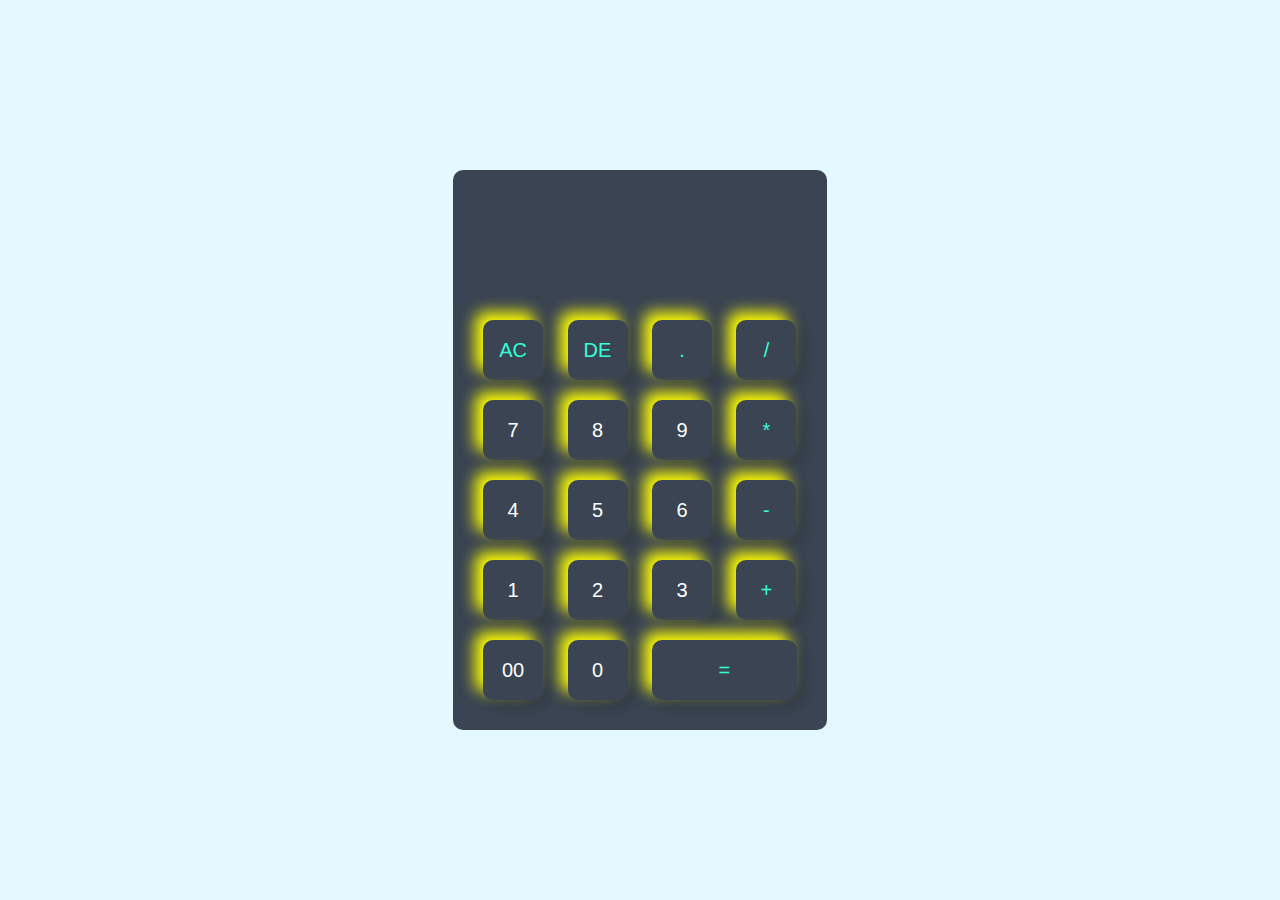
<file: Calculator/index.html>
<!DOCTYPE html>
<html lang="en">
<head>
    <meta charset="UTF-8">
    <meta name="viewport" content="width=device-width, initial-scale=1.0">
    <title>calculator using javascript - easy tutorials</title>
    <link rel="stylesheet" href="style.css">
</head>
<body>
    <div class="container">
        <div class="calculator">
            <form>
                <div class="display">
                    <input type="text" name="display">
                </div>
                <div>
                    <input type="button" value="AC" onclick="display.value = ' ' " class="operator">
                    <input type="button" value="DE" onclick="display.value = display.value.tostring().slice
                    (0,-1)" class="operator">
                    <input type="button" value="." onclick="display.value += '.' " class="operator">
                    <input type="button" value="/" onclick="display.value += '/' " class="operator">

                </div>
                <div>
                    <input type="button" value="7" onclick="display.value += '7' ">
                    <input type="button" value="8" onclick="display.value += '8' ">
                    <input type="button" value="9" onclick="display.value += '9' ">
                    <input type="button" value="*" onclick="display.value += '*' " class="operator">

                </div>
                <div>
                    <input type="button" value="4" onclick="display.value += '4' ">
                    <input type="button" value="5" onclick="display.value += '5' ">
                    <input type="button" value="6" onclick="display.value += '6' ">
                    <input type="button" value="-" onclick="display.value += '-' " class="operator">

                </div>
                <div>
                    <input type="button" value="1" onclick="display.value += '1' ">
                    <input type="button" value="2" onclick="display.value += '2' ">
                    <input type="button" value="3" onclick="display.value += '3' ">
                    <input type="button" value="+" onclick="display.value += '+' " class="operator">

                </div>
                <div>
                    <input type="button" value="00" onclick="display.value += '00' ">
                    <input type="button" value="0" onclick="display.value += '0' ">
                    <input type="button" value="=" onclick="display.value = eval(display.value)" 
                     class="equal operator">
                </div>
            </form>
        </div>
    </div>
    
</body>
</html>
</file>
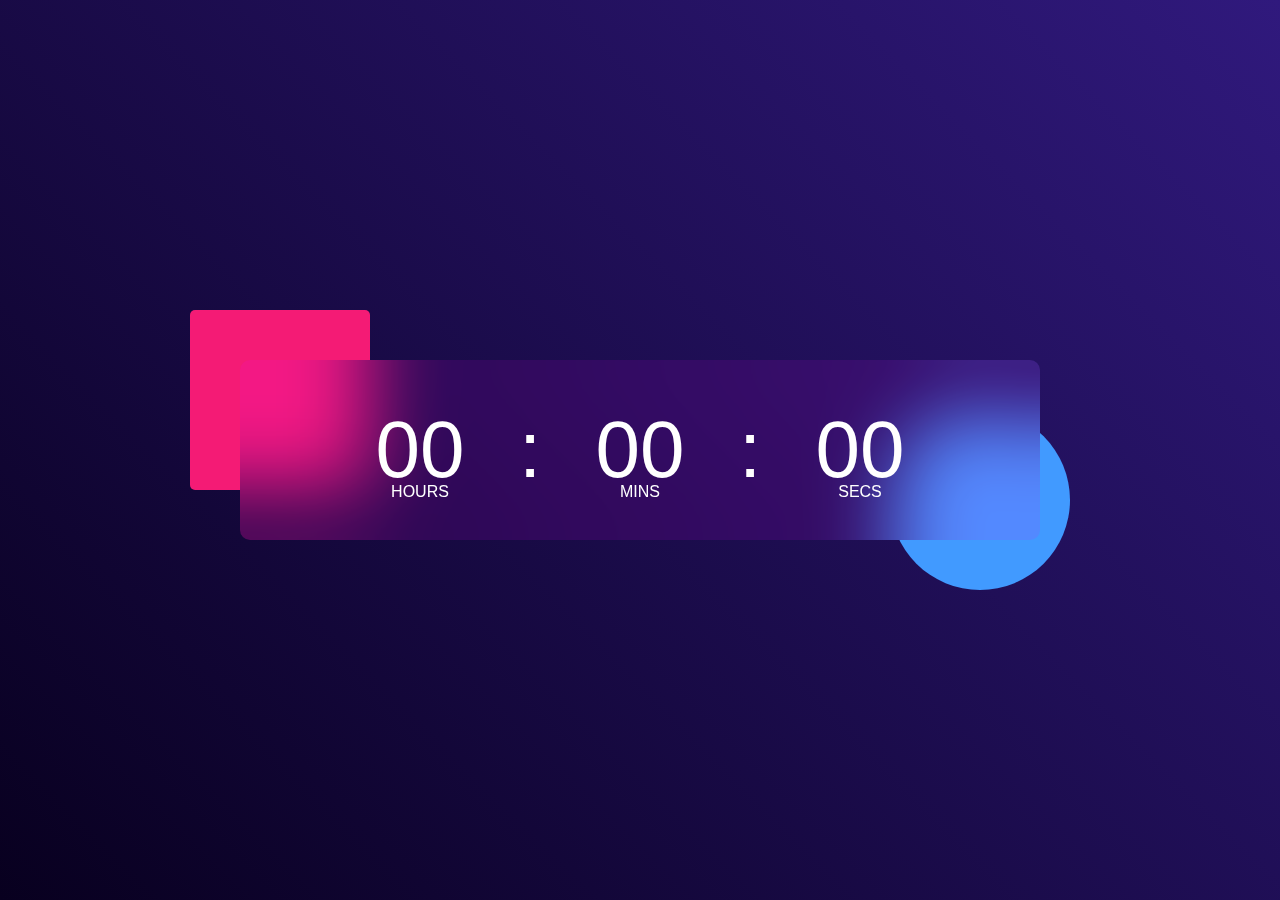
<file: Digital Clock/index.html>
<!DOCTYPE html>
<html lang="en">
<head>
    <meta charset="UTF-8">
    <meta name="viewport" content="width=device-width, initial-scale=1.0">
    <title>Digital clock using javascript</title>
    <link rel="stylesheet" href="style.css">
</head>
<body>
    <div class="hero">
        <div class="container">
            <div class="clock">
              <span id="hrs">00</span>  
              <span>:</span>  
              <span id="min">00</span>  
              <span>:</span> 
              <span id="sec">00</span>   
            </div>
        </div>
        
    </div>
    <script>
  let hrs = document.getElementById("hrs"); 
  let min = document.getElementById("min"); 
  let sec = document.getElementById("sec");

  setInterval(()=>{
  
  let currentTime = new Date()

  hrs.innerHTML = (currentTime.getHours()<10?"0":"") + currentTime.getHours();
  min.innerHTML = (currentTime.getMinutes()<10?"0":"") + currentTime.getMinutes();
  sec.innerHTML = (currentTime.getSeconds()<10?"0":"") + currentTime.getSeconds();
  },1000)
</script> 
</body>
</html>
</file>
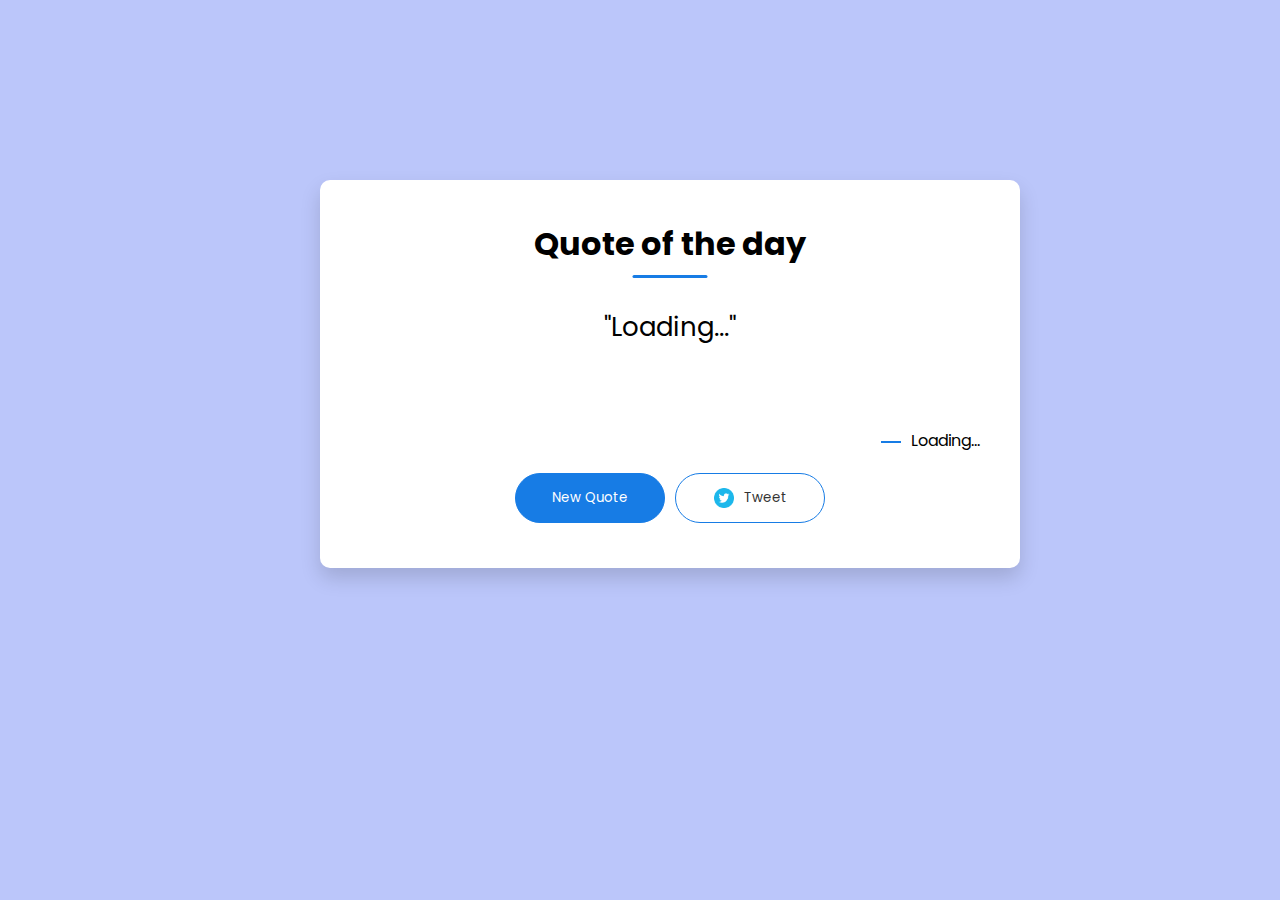
<file: Thought of the Day/index.html>
<!DOCTYPE html>
<html lang="en">
<head>
    <meta charset="UTF-8">
    <meta name="viewport" content="width=device-width, initial-scale=1.0">
    <title>Quote of the day</title>
    <link rel="stylesheet" href="style.css">
</head>
<body>

    <div class="quote-box">
        <h2>Quote of the day</h2>
  <blockquote id="quote">Loading...</blockquote>
        <span id="author">Loading...</span>
    <div>
        <button onclick=" getquote(api_url)">New Quote</button>
        <button onclick="tweet()"><img src="twitter_icon.png">Tweet</button>
</div>
</div>
<script>
    const quote = document.getElementById("quote");
    const author = document.getElementById("author");
    const api_url= "https://api.quotable.io/random";

    async function getquote(url){
        const response = await fetch(url);
        var data= await response.json();
        
        quote.innerHTML = data.content;
        author.innerHTML = data.author;
    
    }

    getquote(api_url);

    function tweet(){
        window.open("https://twitter.com/intent/tweet?text=" + quote.innerHTML + "_ _ _ _ by" + author.innerHTML, "Tweet Window", "width=600, height=300");
    }
</script>
    
</body>
</html>
</file>
<file: Calculator/style.css>
*{
    margin: 0;
    padding: 0;
    font-family: 'poppins',sans-serif;
    box-sizing: border-box;
}

.container{
    width:100%;
    height:100vh;
    background:#e3f9ff;
    display: flex;
    align-items: center;
    justify-content: center;
}

.calculator{
    background: #3a4452;
    padding: 20px;
    border-radius: 10px;
}

.calculator form input{
    border: 0;
    outline: 0;
    width: 60px;
    height: 60px;
    border-radius: 10px;
    box-shadow: -8px -8px 15px rgba(255,255,0.1),5px 5px 15px rgba(0,0,0,0.2);
    background:transparent;
    font-size: 20px;
    color: #fff;
    cursor: pointer;
    margin: 10px;
}

form .display{
    display: flex;
    justify-content: flex-end;
    margin: 20px 0;

}
form .display input{
    text-align: right;
    flex: 1;
    font-size: 45px;
    box-shadow: none;
}
form input.equal{
    width:145px;
}

form input.operator{
    color: #33ffd8;
}
</file>
<file: Digital Clock/style.css>
*{
    margin: 0;
    padding: 0;
    font-family: 'poppins',sans-serif;
    box-sizing: border-box;
}

.hero{
    width: 100%;
    min-height: 100vh;
    background: linear-gradient(45deg, #08001f, #30197d);
    color: #fff;
    position: realtive;

}

.container{
    width: 800px;
    height: 180px;
    position: absolute;
    top: 50%;
    left: 50%;
    transform: translate(-50%,-50%);
    
}

.clock{
    width: 100%;
    height: 100%;
    background: rgba(235,0,255,0.11);
    border-radius: 10px;
    display: flex;
    align-items: center;
    justify-content: center;
    backdrop-filter: blur(40px);

}

.container::before{
    content: '';
    width: 180px;
    height: 180px;
    background: #f41b75;
    border-radius: 5px;
    position: absolute;
    left: -50px;
    top: -50px;
    z-index: -1;
}

.container::after{
    content: '';
    width: 180px;
    height: 180px;
    background: #419aff;
    border-radius: 50%;
    position: absolute;
    right: -30px;
    bottom: -50px;
    z-index: -1;
}

.clock span{
    font-size: 80px;
    width: 110px;
    display: inline-block;
    text-align: center;
    position: relative;
}

.clock span::after{
    
    font-size: 16px;
    position: absolute;
    bottom: -5px;
    left: 50%;
    transform: translateX(-50%)
}
#hrs::after{
    content:'HOURS';
}
#min::after{
    content:'MINS';
}
#sec::after{
    content:'SECS';
}
</file>
<file: Thought of the Day/style.css>
@import url('https://fonts.googleapis.com/css2?family=Poppins:ital,wght@0,100;0,200;0,300;0,400;0,500;0,600;0,700;0,800;0,900;1,100;1,200;1,300;1,400;1,500;1,600;1,700;1,800;1,900&display=swap');
*{
    margin: 0;
    padding: 0;
    box-sizing: border-box;
    font-family: "Poppins", sans-serif;
}
body{
    background: #bbc6fa;
}

.quote-box{
    background: #fff;
    width: 700px;
    position: absolute;
    top: 20%;
    left: 25%;
    transform: transalate(-50%,-50%);
    padding: 40px;
    border-radius: 10px;
    text-align: center;
    box-shadow: 0 10px 20px 0px rgba(0,0,0,0.15);
}
.quote-box h2{
    font-size: 32px;
    margin-bottom: 40px;
    position: relative;
}
.quote-box h2::after{
    content: '';
    width: 75px;
    height: 3px;
    border-radius: 3px;
    background: rgb(23,124,229);
    position: absolute;
    bottom: -10px;
    left: 50%;
    transform: translatex(-50%);
}
.quote-box blockquote{
    font-size: 26px;
    min-height: 110px;
}
.quote-box blockquote::before, .quote-box blockquote::after{
    content: '"';
}
.quote-box span{
    display: block;
    margin-top: 10px;
    float: right;
    position: relative;
}
.quote-box span::before{
    content: '';
    width: 20px;
    height: 2px;
    background: rgb(23,124,229);
    position: absolute;
    top: 50%;
    left: -30px;
}
.quote-box div{
    width: 100%;
    margin-top: 50px;
    display: flex;
    justify-content: center;
}
.quote-box button{
    background: rgb(23,124,229);
    color: #fff;
    border-radius: 25px;
    border: 1px solid rgb(23,124,229);
    width: 150px;
    height: 50px;
    display: flex;
    align-items: center;
    justify-content: center;
    margin: 5px;
    cursor: pointer;
}
.quote-box button img{
    width: 20px;
    margin-right: 10px;
}
.quote-box button:nth-child(2){
    background:transparent;
    color: #333;
}
</file>
